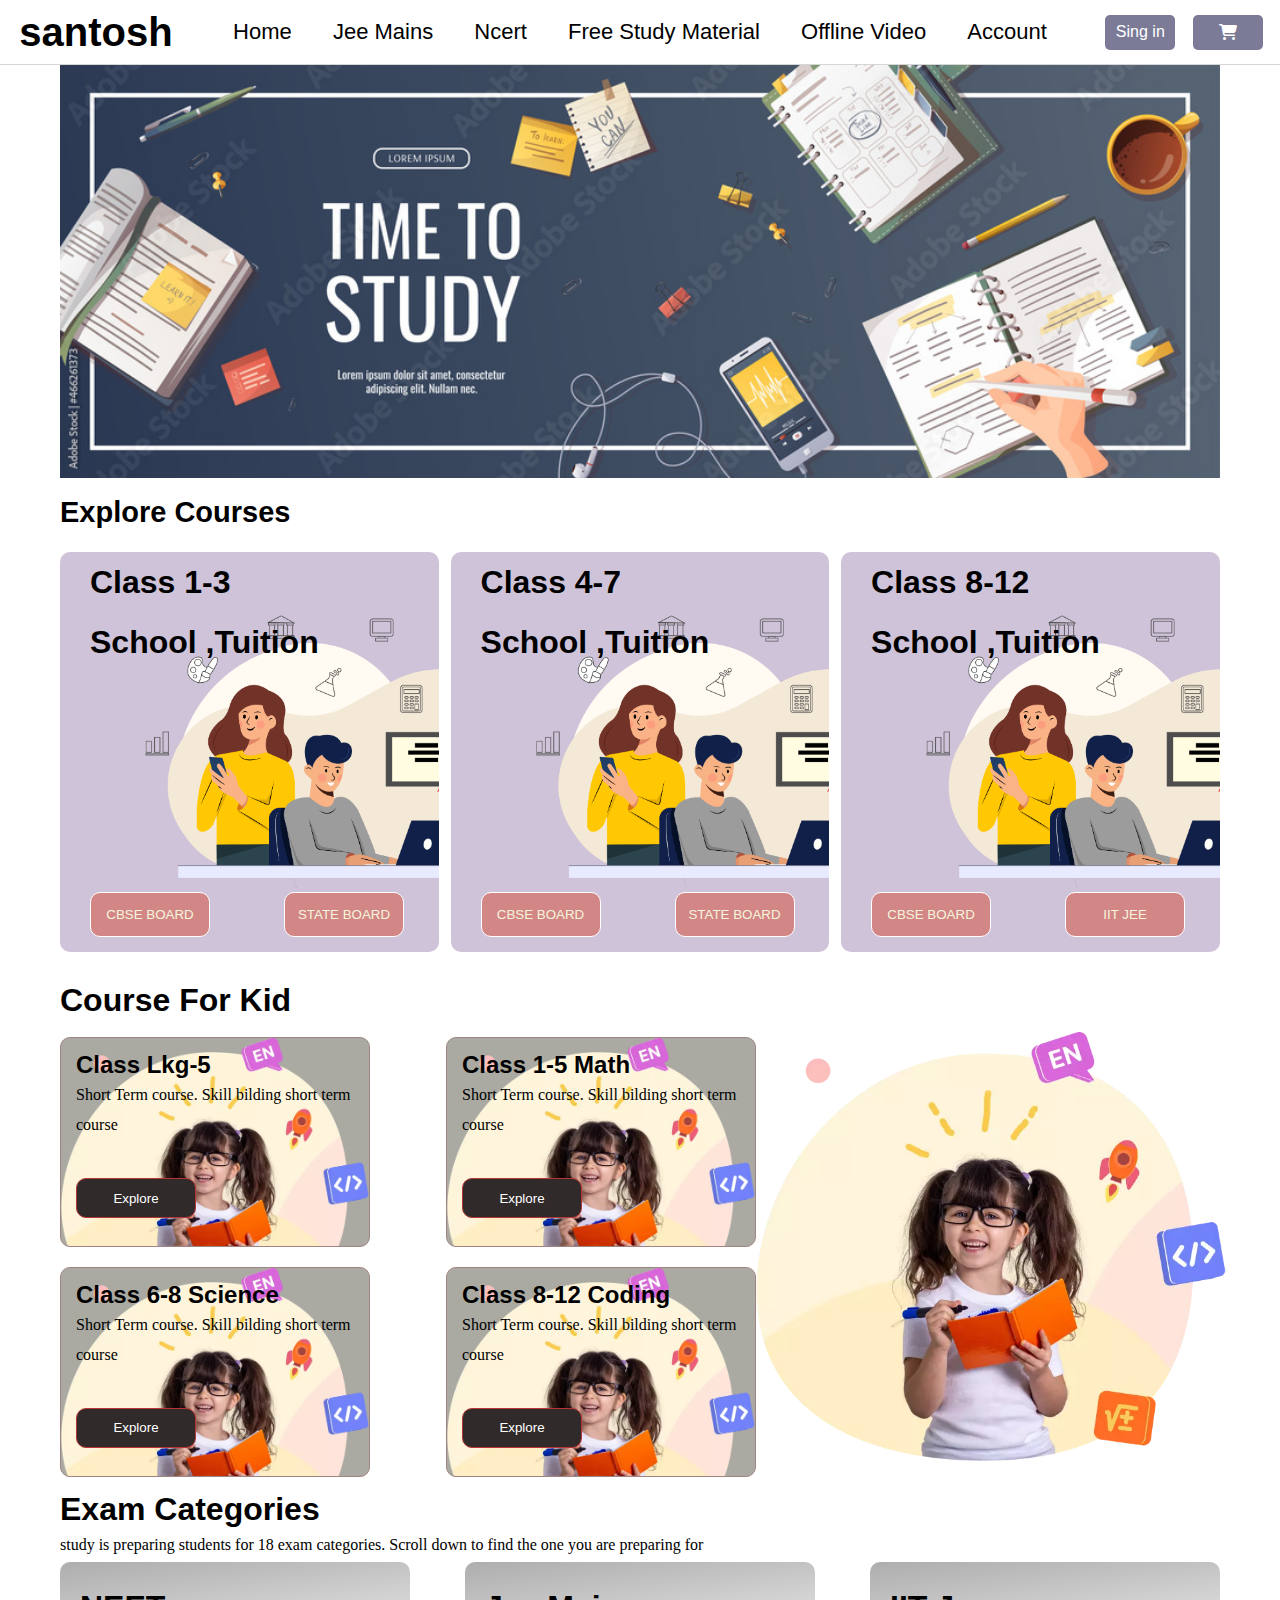
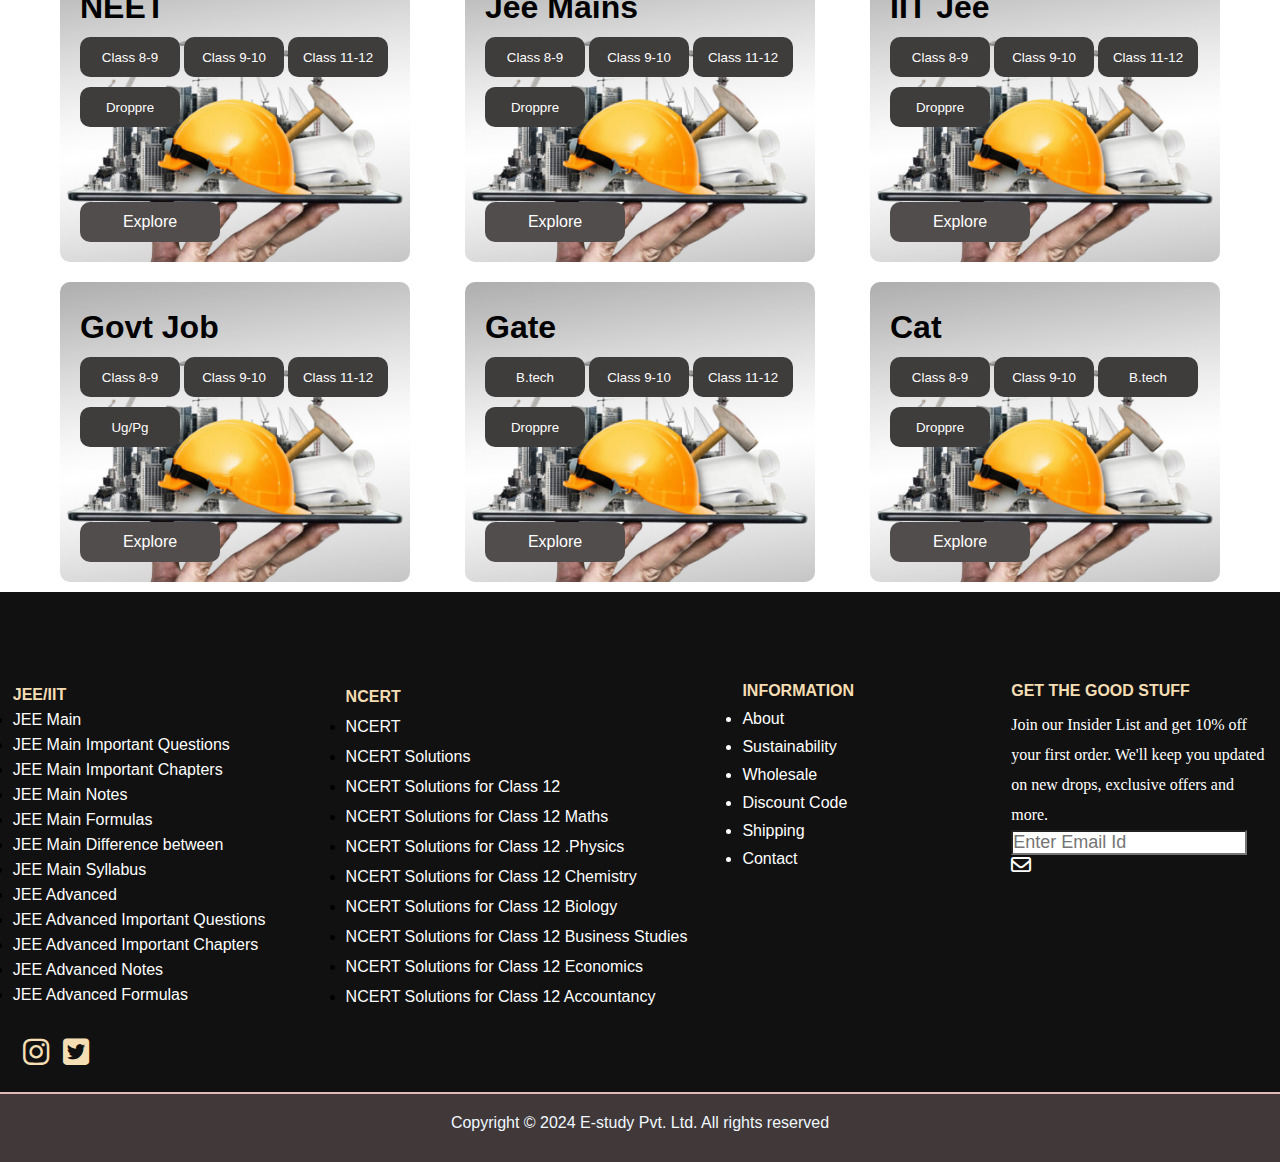
<file: Study Ecommerce Website/study.html>
<!DOCTYPE html>
<html lang="en">
<head>
    <meta charset="UTF-8">
    <meta name="viewport" content="width=device-width, initial-scale=1.0">
    <title>study ecommerce website</title>
    <link rel="stylesheet" href="https://cdnjs.cloudflare.com/ajax/libs/font-awesome/6.5.2/css/all.min.css">
    <link rel="stylesheet" href="study.css">
    <link rel="stylesheet" href="phonemediaquery.css">
    <link rel="stylesheet" href="ipadmediaquery.css">
    
</head>
<body>
    <nav>
        <div class="navbar">
            <div class="navlogo">
                <h1>santosh</h1>
            </div>
            <div class="navhome">
                <a href="#">Home</a>
                <a href="#">Jee Mains</a>
                <a href="#">Ncert</a>
                <a href="#">Free Study Material</a>
                <a href="#">Offline Video</a>
                <a href="#">Account</a>
            </div>
            <div class="singIn">
                <a href="#" class="singbtn">Sing in</a>
                <a href="#" class="singbtn"><i class="fa-solid fa-cart-shopping"></i></a>
            </div>
            <div class="bar">
                <a href="#"><i class="fa-solid fa-bars"></i></a>
            </div>
        
            
            
        </div>

    </nav>
    <!-- heroSection -->
    <hero-section>
        <div class="hero container" >
            <img class="heroimg" src="herosection.jpg" alt="main">
        </div>
    </hero-section>
    <!-- couses -->
    <div class="course container">
        <div class="course0">
            <p>Explore Courses</p>
        </div>
        <div class="course1">
            <div class="class1-3">
                <h1>Class 1-3</h1>
                <h1>School ,Tuition</h1>
                <button class="cbse"><a href="#">CBSE BOARD</a></button>
                <button class="cbse" id="icic"><a href="#">STATE BOARD</a></button>
            </div>
            <div class="class3-7">
                <h1>Class 4-7</h1>
                <h1>School ,Tuition</h1>
                <button class="cbse"><a href="#">CBSE BOARD</a></button>
                <button class="cbse" id="icic"><a href="#">STATE BOARD</a></button>
            </div>
            <div class="class8-12">
                <h1>Class 8-12</h1>
                <h1>School ,Tuition</h1>
                <button class="cbse"><a href="#">CBSE BOARD</a></button>
                <button class="cbse" id="icic"><a href="#">IIT JEE</a></button>
            </div>
        </div>
    </div>
    <!-- Couse for kid -->
    <div class="courseforkid container">
        <div class="kidtitle">
            <h1>Course For Kid</h1>
        </div>
        <div class="lkg2">
            <div class="lkg1">
                <div class="LKG">
                    <h2>Class Lkg-5</h2>
                    <P>
                        Short Term course.
                        Skill bilding short term course
                    </P>
                    <button class="cbse1"><a href="#">Explore</a></button>
                </div>
                <div class="LKG">
                    <h2>Class 1-5 Math</h2>
                    <P>
                        Short Term course.
                        Skill bilding short term course
                    </P>
                    <button class="cbse1"><a href="#">Explore</a></button>
                </div>
                <div class="LKG">
                    <h2>Class 6-8 Science</h2>
                    <P>
                        Short Term course.
                        Skill bilding short term course
                    </P>
                    <button class="cbse1"><a href="#">Explore</a></button>
                </div>
                <div class="LKG">
                    <h2>Class 8-12 Coding</h2>
                    <P>
                        Short Term course.
                        Skill bilding short term course
                    </P>
                    <button class="cbse1"><a href="#">Explore</a></button>
                </div>
            </div>
            <div class="childimg">
                <img src="super-kid.webp" alt="main" style="width:470px;">
            </div>
        </div>
    </div>
    <!-- Exam Course     -->
     <div class="exm container">
        <div class="jobtitle">
            <h1>Exam Categories</h1>
            <p>study is preparing students for 18 exam categories. Scroll down to find the one you are preparing for</p>
        </div>
        <div class="jobdiv">
            <div id="jobprep" class="neet">
                <h1>NEET</h1>
                <button class="jobbtn"><a href="#">Class 8-9</a></button>
                <button class="jobbtn"><a href="#">Class 9-10</a></button>
                <button class="jobbtn"><a href="#">Class 11-12</a></button>
                <button class="jobbtn"><a href="#">Droppre</a></button>
                <div class="jobbtn1">
                    <a href="#">Explore</a>
                </div>
                
            </div>
            <div id="jobprep" class="iitjee">
                <h1>Jee Mains</h1>
                <button class="jobbtn"><a href="#">Class 8-9</a></button>
                <button class="jobbtn"><a href="#">Class 9-10</a></button>
                <button class="jobbtn"><a href="#">Class 11-12</a></button>
                <button class="jobbtn"><a href="#">Droppre</a></button>
                <div class="jobbtn1">
                    <a href="#">Explore</a>
                </div>
            </div>
            <div id="jobprep" class="schoolprep">
                <h1>IIT Jee</h1>
                <button class="jobbtn"><a href="#">Class 8-9</a></button>
                <button class="jobbtn"><a href="#">Class 9-10</a></button>
                <button class="jobbtn"><a href="#">Class 11-12</a></button>
                <button class="jobbtn"><a href="#">Droppre</a></button>
                <div class="jobbtn1">
                    <a href="#">Explore</a>
                </div>
            </div>
            <div id="jobprep" class="govrtjob">
                <h1>Govt Job</h1>
                <button class="jobbtn"><a href="#">Class 8-9</a></button>
                <button class="jobbtn"><a href="#">Class 9-10</a></button>
                <button class="jobbtn"><a href="#">Class 11-12</a></button>
                <button class="jobbtn"><a href="#">Ug/Pg</a></button>
                <div class="jobbtn1">
                    <a href="#">Explore</a>
                </div>
            </div>
            <div id="jobprep" class="defence">
                <h1>Gate</h1>
                <button class="jobbtn"><a href="#">B.tech</a></button>
                <button class="jobbtn"><a href="#">Class 9-10</a></button>
                <button class="jobbtn"><a href="#">Class 11-12</a></button>
                <button class="jobbtn"><a href="#">Droppre</a></button>
                <div class="jobbtn1">
                    <a href="#">Explore</a>
                </div>
            </div>
            <div id="jobprep" class="ca">
                <h1>Cat</h1>
                <button class="jobbtn"><a href="#">Class 8-9</a></button>
                <button class="jobbtn"><a href="#">Class 9-10</a></button>
                <button class="jobbtn"><a href="#">B.tech</a></button>
                <button class="jobbtn"><a href="#">Droppre</a></button>
                <div class="jobbtn1">
                    <a href="#">Explore</a>
                </div>
            </div>
            </div>

     </div>


     <!-- Fotter -->

<footer class="footter">
    <div class="footer1">
      <h4>JEE/IIT</h4>
      <li><a>JEE Main</a></li>
      <li><a>JEE Main Important Questions</a></li>
      <li><a>JEE Main Important Chapters</a></li>
      <li><a>JEE Main Notes</a></li>
      <li><a>JEE Main Formulas</a></li>
      <li><a>JEE Main Difference between</a></li>
      <li><a>JEE Main Syllabus</a></li>
      <li><a>JEE Advanced</a></li>
      <li><a>JEE Advanced Important Questions</a></li>
      <li><a>JEE Advanced Important Chapters</a></li>
      <li><a>JEE Advanced Notes</a></li>
      <li><a>JEE Advanced Formulas</a></li>

      <i class="fa-brands fa-instagram"style="font-size: 30px; color: wheat; margin-top:30px;margin-left:10px;"></i>
      <i class="fa-brands fa-square-twitter"style="font-size: 30px; color: wheat;margin-left:10px;"></i>
    </div>

    <div class="footer2">
      <h4>NCERT</h4>
        <li><a href="#">NCERT</a></li>
        <li><a href="#">NCERT Solutions</a></li>
        <li><a href="#">NCERT Solutions for Class 12</a></li>
        <li><a href="#">NCERT Solutions for Class 12 Maths</a></li>
        <li><a href="#">NCERT Solutions for Class 12 .Physics</a></li>
        <li><a href="#">NCERT Solutions for Class 12 Chemistry</a></li>
        <li><a href="#">NCERT Solutions for Class 12 Biology</a></li>
        <li><a href="#">NCERT Solutions for Class 12 Business Studies</a></li>
        <li><a href="#">NCERT Solutions for Class 12 Economics</a></li>
        <li><a href="#">NCERT Solutions for Class 12 Accountancy</a></li>
    </div>

    <div class="footer3">
      <h4>INFORMATION</h4>
      <ul>
        <li>About</li>
        <li>Sustainability</li>
        <li>Wholesale</li>
        <li>Discount Code</li>
        <li>Shipping</li>
        <li>Contact</li>
      </ul>
    </div>

    <div class="footer4">
      <h4>GET THE GOOD STUFF</h4>
      <p>
        Join our Insider List and get 10% off your first order. We'll keep you
        updated on new drops, exclusive offers and more.
      </p>
      <input type="email" placeholder="Enter Email Id" style="background-color:white; font-size:18px"/>
      <i class="fa-regular fa-envelope"style="color:white; font-size:20px"></i>
    </div>
</footer>
<div class="copyright">
    <p style="margin-top: 20px;color: aliceblue;font-family: sans-serif;">Copyright © 2024 E-study Pvt. Ltd. All rights reserved</p>
</div>



</body>
</html>
</file>
<file: Study Ecommerce Website/study.css>
*{
    margin: 0%;
    padding: 0%;
    box-sizing: border-box;
}
a{
    text-decoration: none;
    color: white;
    font-family: sans-serif;
}
h1,h2,h3,h4{
    font-family: sans-serif;
}
.navbar{
    width: 100%;
    height: 65px;
    background-color:white;
    display: flex;
    overflow: hidden;
    border-bottom:1px solid rgb(214, 214, 214);
}
.navlogo{
    display:flex;
    align-items: center;
    justify-content: space-evenly;
    text-align: center;
    height: 100%;
    width:15%;
}
.navlogo h1{
    font-size:40px;
}
.navhome{
    display:flex;
    align-items: center;
    justify-content: space-evenly;
    text-align: center;
   
    width:70%;
}
.navhome a{
    color: black;
    text-decoration: none;
    font-size:22px;
    font-family: sans-serif;
}
.navhome a:hover{
     text-decoration: underline;
}
.singIn{
    display: flex;
    align-items: center;
    justify-content:space-evenly;
    text-align: center;
    width: 15%;
}
.singIn a{
    display: flex;
    align-items: center;
    justify-content:center;
    text-decoration: none;
    color:white;

   
}
.singbtn{
    width:70px;
    height:35px;
    background-color: rgb(123, 123, 151);
    border-radius: 5px;
}
.bar{
    display: none;
}
.container{
    max-width: 1180px;
    margin-inline: auto;
    padding-inline:10px ;
}
.heroimg{
    width: 100%;
}
.course{
    width: 100%;
    height:500px;
    /* background-color: blue; */
}
.class1-3,.class3-7,.class8-12{
    width:35%;
    height:400px;
    background-color: rgb(206, 195, 216);
    background-image: url("explorecourse1.png");
    background-size: cover;
    line-height:60px;
    padding-left:30px;
    border-radius:10px;
}
.course0{
    padding-top:14px;
    width: 100%;
    height: 50px;
    /* background-color: rgb(202, 110, 110); */
}
.course0 p{
    font-size:29px;
    font-weight:700;
    font-family: sans-serif;
}
.course1{
    display: flex;
    justify-content: center;
    justify-content: space-between;
    align-items: center;
    gap:1%;
    margin-top:20px;
}
.classexp{
    /* height:300x;
    width:100px; */
    padding-bottom: 5px;
    background-color: cadetblue;
}
.class1-3 a{
    text-decoration: none;
}
.cbse{
    height:45px;
    width:120px;
    margin-top:220px;
    background-color: rgb(211, 134, 134);
    border:1px solid white;
    border-radius:10px;
    
}
.cbse:hover{
    height:40px;

}
.cbse a{
    color: beige;
    text-decoration: none;
}
#icic{
    margin-left:70px;
}
.class1-3 h1{
    font-family: sans-serif;
    color:rgb(0, 0, 0)
}
.courseforkid{
    width: 100%;
    height: 500px;
    /* background-image: url(super-kid.webp); */
    /* background-color: aquamarine; */
    background-size: contain;
    
}
.LKG{
    /* background-image: url("lkg");
    background-size: cover; */
    background-color: rgb(170, 170, 162);
}
.kidtitle{
    width: 100%;
    height:50px;
    display:flex;
    /* background-color: blue; */
}
.lkg1{
    width: 60%;
    height:450px;
    /* border:2px solid red; */

    display: flex;
    justify-content:center;
    align-items: center;
    justify-content: space-between;
    flex-wrap: wrap;
    gap: 2%;
}
.LKG{
    height:210px;
    width:310px;
    border:1px solid rgb(160, 132, 132);
    line-height:30px;
    padding-left: 15px;
    padding-top:12px;
    border-radius: 10px;
    background-image: url(super-kid.webp);
    background-size: cover;

}
.LKG p{
    color:black;
}
.childimg{
    width: 40%;
    height: 450px;
    /* border:2px solid red; */

}
.lkg2{
    display: flex;
}
.cbse1{
    height: 40px;
    width:120px;
    margin-top:38px;
    background-color: rgb(48, 42, 42);
    border:1px solid rgb(182, 52, 52);
    border-radius: 10px;
}
.cbse1:hover{
    height:40px;
    filter:brightness(2);
    cursor: pointer;
}
.exm{
    width: 100%;
    height:710px;
    /* background-color: blue; */
}
.jobtitle{
    justify-content: center;
    height:70px;
    padding-top:10px;
    width: 100%;
    line-height:35px;
    /* background-color: brown; */
}
.jobdiv{
    display: flex;
    justify-content: center;
    justify-content: space-between;
    align-items: center;
    gap:10px 10px;
    flex-wrap: wrap;
    
}
#jobprep{
    height:300px;
    margin-top: 10px;
    width: 350px;
    background-color:rgb(186, 154, 218);
    border-radius: 10px;
    padding-left: 20px;
    padding-top: 20px;
    line-height:50px;
    background-image: url(eng.jpg);
    background-size: cover;
}
.jobbtn{
    height:40px;
    width:100px;
    border: none;
    border-radius:10px;
    background-color: rgb(63, 60, 60);
}
.jobbtn1{
    height: 40px;
    width:140px;
    background-color:rgb(82, 77, 77);
    margin-top:70px;
    margin-right: 10px;
    border-radius:10px;
    display: flex;
    justify-content: center;
    align-items: center;
}


/* footer */

.footter {
    height:500px;
    width: 100%;
    display: flex;
    justify-content: space-evenly;
    background-color: rgb(17, 17, 17);
  }
  .footer1 {
    height: 100%;
    width:25%;
    line-height:25px;
  }
  .footer1 h4 {
    color: wheat;
    margin-top: 90px;
  }
  .footer1 li a{
    color:white;
    font-family:sans-serif;
    margin-top: 10px;
    text-decoration: none;
    text-align: left;
  }
  .footer2 {
    height: 100%;
    width:30%;
    line-height:30px;
    
  }
  .footer2 h4 {
    color: wheat;
    margin-left:px;
    margin-top: 90px;
  }
  .footer2 li a{
    color:white;
    font-family:sans-serif;
    margin-top: 10px;
    text-decoration: none;
    text-align: left;
  }
  .footer3 {
    height: 100%;
    width: 20%;
  }
  .footer3 h4 {
    color: wheat;
    margin-top: 90px;
  }
  .footer3 ul li {
    color:white;
    margin-top: 10px;
    text-decoration: none;
    text-align: left;
    font-family: sans-serif;
  }
  .footer4 {
    height: 100%;
    width: 20%;
  }
  .footer4 h4 {
    color: wheat;
    margin-left: px;
    margin-top: 90px;
  }
  .footer4 p {
    color:white;
    margin-top: 10px;
    text-decoration: none;
    text-align: left;
    line-height:30px;
  }
  

  .copyright{
    width: 100%;
    height: 70px;
    border-top: 2px solid rgb(221, 185, 185);
    background-color:rgb(65, 57, 57);
    text-align: center;
  }
</file>
<file: Study Ecommerce Website/phonemediaquery.css>
@media (max-width:500px){
    .bar{
     display:block;
     margin-right:10px;
     margin-top: 10px;
     /* background-color:blue; */
     height: 40px;
     width: 70px;
     display:flex;
     align-items: center;
     justify-content: space-evenly;
     text-align: center;
     font-size:28px;
    }
    .navhome{
     display: none;
    }
    .singIn{
     display:none;
    }
    .navbar{
     background-color: rgb(89, 0, 255);   
     display: flex;
     justify-content: space-between;
    }
    .coursecontainer{
        flex: column;
        height: auto;
       }
       .course1{
        flex-direction: column;
        height: auto;
        gap: 20px;
       }
       .class1-3,.class3-7,.class8-12{
       width: 100%;
       height:250px;
       gap: 2%;
       background-size:cover ;
       }
       .cbse{
        height:45px;
        width:120px;
        margin-top:50px;
        background-color: rgb(211, 134, 134);
        border:1px solid white;
        border-radius:10px;
        
    }
 }
</file>
<file: Study Ecommerce Website/ipadmediaquery.css>
@media (500px <= width <= 820px){
   .bar{
    display:block;
    margin-right:10px;
    margin-top: 10px;
    /* background-color:blue; */
    height: 40px;
    width: 70px;
    display:flex;
    align-items: center;
    justify-content: space-evenly;
    text-align: center;
    font-size:28px;
   }
   .navhome{
    display: none;
   }
   .singIn{
    display:none;
   }
   .navbar{
    background-color: chartreuse;   
    display: flex;
    justify-content: space-between;
    height: 50px;
   }
   .heroimg{
    width:100%;
   }
   .course{
    flex: column;
    height:900px;
   }
   .course1{
    flex-direction: column;
    height: auto;
    gap: 20px;
   }
   .class1-3,.class3-7,.class8-12{
   width: 100%;
   height:250px;
   background-size:cover ;
   }
   .cbse{
    height:45px;
    width:120px;
    margin-top:50px;
    background-color: rgb(211, 134, 134);
    border:1px solid white;
    border-radius:10px;
   }
   .courseforkid{
    height: auto;
    width: auto;
    flex-direction:column;
   }
   .LKG{
    width: 200px;
   }
   .lkg2{
    height: auto;
    flex-direction:flex;
   }
   .lkg1{
    display: block;
    height: auto;
    width: 100%;
    display:flex;
    flex-wrap: wrap;
    justify-content: space-evenly;
    gap:10px 50px;
   }
   .childimg{
    display:none;
   }
   .exm{
    height: auto;
   }
   .jobdiv{
    height: auto;
    width: 100%;
    justify-content: space-evenly;

   }
   #jobprep{
    height:250px;
    margin-top: 10px;
    width:250px;


   }
   .jobbtn1{
    margin-top:30px;
   }
   .jobtitle{
    margin-top:10px;
   }
   .jobtitle p{
    display:none;
   }

}
</file>
